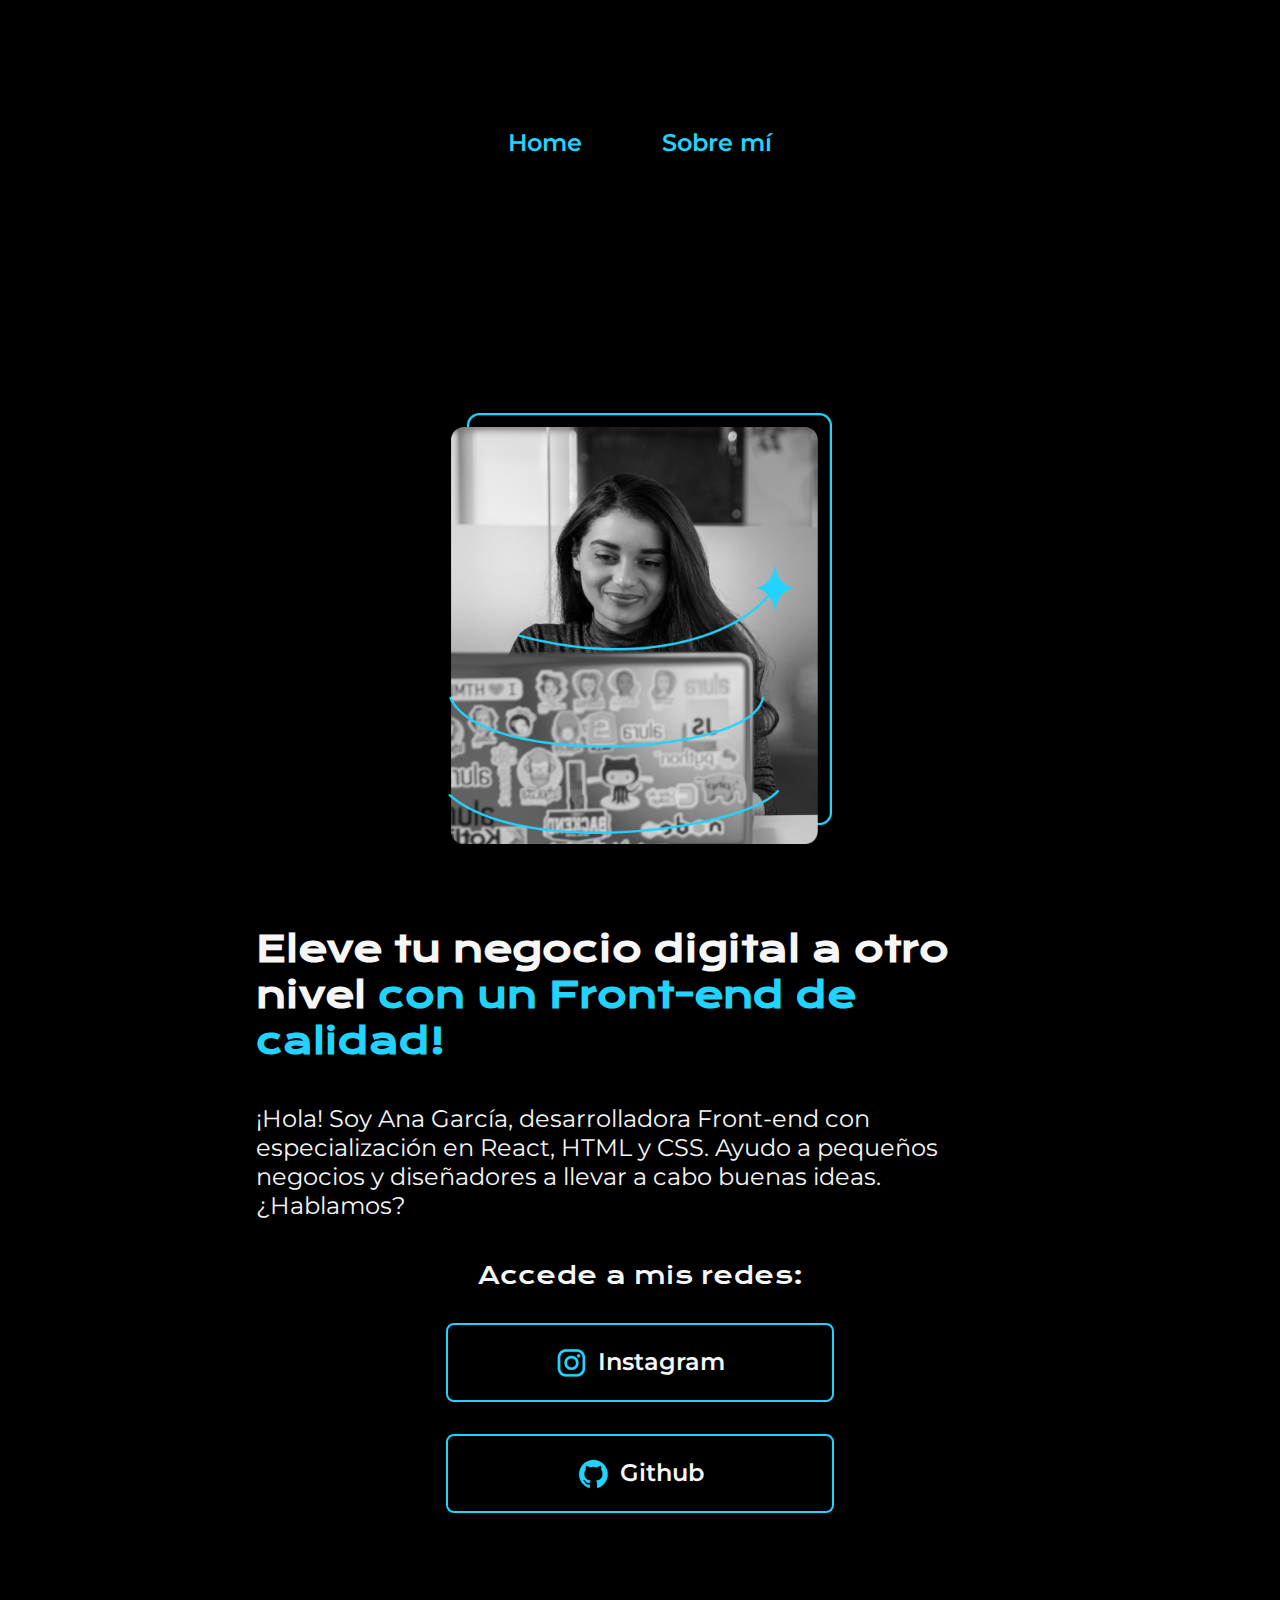
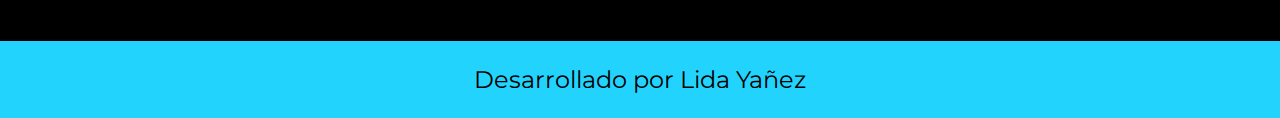
<file: index.html>
<!DOCTYPE html>
<html lang="en">
<head>
    <meta charset="UTF-8">
    <meta name="viewport" content="width=device-width, initial-scale=1.0">
    <title>Portafolio</title>
    <link rel="stylesheet" href="./styles/style.css">
    <!--https://coolors.co/ Ver paleta de colores
        https://color.adobe.com/pt/create/color-wheel-->
</head>
<body>
    <header class="header">
        <nav class="header__menu">
            <a class="header__menu__link" href="index.html">Home</a>
            <a class="header__menu__link" href="about.html">Sobre mí</a>
        </nav>
    </header>
    <main class="presentacion">
        <section class="presentacion__contenido">
            <h1 class="presentacion__contenido__titulo">Eleve tu negocio digital a otro nivel <strong class="titulo-destaque">con un Front-end de calidad!</strong></h1>
            <p class="presentacion__contenido_texto">¡Hola! Soy Ana García, desarrolladora Front-end con especialización en React, HTML y CSS. Ayudo a pequeños negocios y diseñadores a llevar a cabo buenas ideas. ¿Hablamos?</p>
            <div class="presentacion__enlaces">
                <h2 class="presentacion__enlaces__subtitulo">Accede a mis redes:</h2>
                <a class="presentacion__enlaces_link" href="https://www.instragram.com/"><img src="./assets/instagram.png" alt="Logo Instagram">Instagram</a>
                <a class="presentacion__enlaces_link" href="https://www.github.com/"><img src="./assets/github.png" alt="Logo Github">Github</a>
            </div>
        </section>        
        <img class="presentacion__imagen" src="./assets/Imagem.png" alt="Foto de Ana García">
    </main>
    <footer class="footer">
        <p>Desarrollado por Lida Yañez</p>
    </footer>
</body>
</html>
</file>
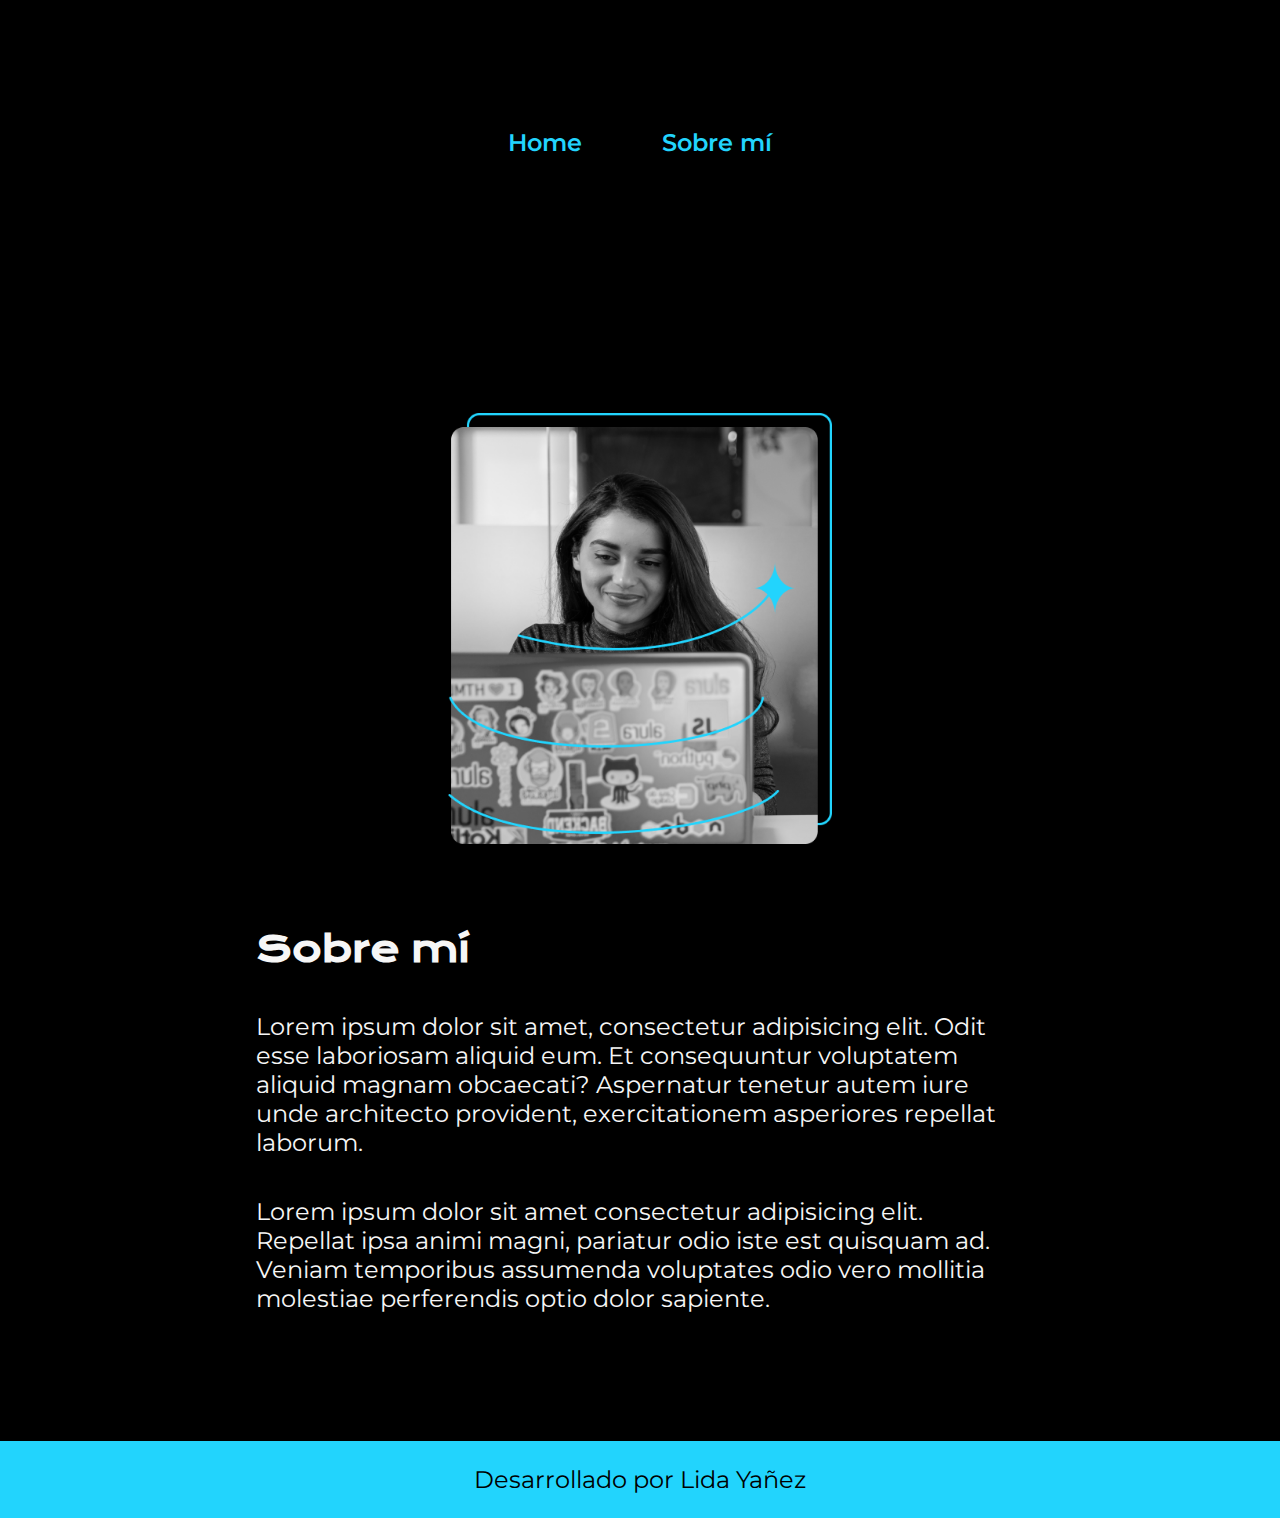
<file: about.html>
<!DOCTYPE html>
<html lang="en">
<head>
    <meta charset="UTF-8">
    <meta name="viewport" content="width=device-width, initial-scale=1.0">
    <title>Sobre mí</title>
    <link rel="stylesheet" href="./styles/style.css">
</head>
<body>
    <header class="header">
        <nav class="header__menu">
            <a class="header__menu__link" href="index.html">Home</a>
            <a class="header__menu__link" href="about.html">Sobre mí</a>
        </nav>
    </header>
    <main class="presentacion">
        <section class="presentacion__contenido">
            <h1 class="presentacion__contenido__titulo">Sobre mí</h1>
            <p class="presentacion__contenido_texto">Lorem ipsum dolor sit amet, consectetur adipisicing elit. Odit esse laboriosam aliquid eum. Et consequuntur voluptatem aliquid magnam obcaecati? Aspernatur tenetur autem iure unde architecto provident, exercitationem asperiores repellat laborum.</p>
            <p class="presentacion__contenido_texto">Lorem ipsum dolor sit amet consectetur adipisicing elit. Repellat ipsa animi magni, pariatur odio iste est quisquam ad. Veniam temporibus assumenda voluptates odio vero mollitia molestiae perferendis optio dolor sapiente.</p>
        </section>
        <img class="presentacion__imagen" src="./assets/Imagem.png" alt="Foto de Ana García">
    </main>
    <footer class="footer">
        <p>Desarrollado por Lida Yañez</p>
    </footer>
</body>
</html>
</file>
<file: styles/style.css>
/* Código para importar fuentes */
@import url('https://fonts.googleapis.com/css2?family=Grape+Nuts&family=Krona+One&family=Montserrat:ital,wght@0,100..900;1,100..900&display=swap');

:root{
    /*Variables */
    --color-primario: #000000;
    --color-secundario: #F6F6F6;
    --color-terciario: #22D4FD;
    --color-hover: #272727;

    --fuente-titulo: "Krona One", sans-serif;
    --fuente-texto: "Montserrat", sans-serif;
}

*{ /*Reseteamos los márgenes y paddings de todos los elementos*/
    padding: 0;
    margin: 0;
}

body {
    background-color: var(--color-primario);
    color: var(--color-secundario);
    /*height: 100vh; 100% del viewport height*/
    box-sizing: border-box;
}

.header{
    padding: 2% 0% 0% 15%;
}

.header__menu{
    display: flex;
    gap: 80px;
}

.header__menu__link{
    font-family: var(--fuente-texto);
    font-size: 1.5rem;
    font-weight: 600;
    color: var(--color-terciario);
    text-decoration: none;
}

.presentacion{
    display: flex; /*https://css-tricks.com/snippets/css/a-guide-to-flexbox/*/
    align-items: center;
    margin: 5% 15%;
    justify-content: space-between;
    gap: 82px;
}

.presentacion__contenido{
    width: 50%;
    display: flex;
    flex-direction: column;
    gap: 40px;
}

.presentacion__contenido__titulo{
    font-size: 2.25rem;
    font-family: var(--fuente-titulo);
}
.titulo-destaque {  /*Clase para el strong del título*/
    color: var(--color-terciario);
}
.presentacion__enlaces__subtitulo{
    font-family: var(--fuente-titulo);
    font-size: 1.5rem;
    font-weight: 400;
}
.presentacion__contenido_texto{
    font-family: var(--fuente-texto);
    font-size: 1.5rem;
}

.presentacion__enlaces{
    display: flex;
    justify-content: space-between;
    flex-direction: column;
    align-items: center;
    gap: 32px;
}

.presentacion__enlaces_link{
    width: 50%;
    text-align: center;
    padding: 21.5px 0;
    border-radius: 8px;
    font-family: var(--fuente-texto);
    font-size: 1.5rem;
    font-weight: 600;
    text-decoration: none;
    color: var(--color-secundario);
    border: var(--color-terciario) 2px solid;
    display: flex;
    justify-content: center;
    gap: 10px;
}

.presentacion__enlaces_link:hover{
    background-color: var(--color-hover);
}

.presentacion__imagen{
    width: 50%;
}

.footer{
    background-color: var(--color-terciario);
    padding: 1.5rem;
    color: var(--color-primario);
    text-align: center;
    font-family: var(--fuente-texto);
    font-size: 1.5rem;
    font-weight: 400;
}

@media (max-width:1280px){
    .header{
        padding: 10%;
    }
    .header__menu{
        justify-content: center;
    }
    .presentacion{
        flex-direction: column-reverse;
        padding: 5%;
    }
    .presentacion__contenido{
        width: auto;
    }
}
</file>
